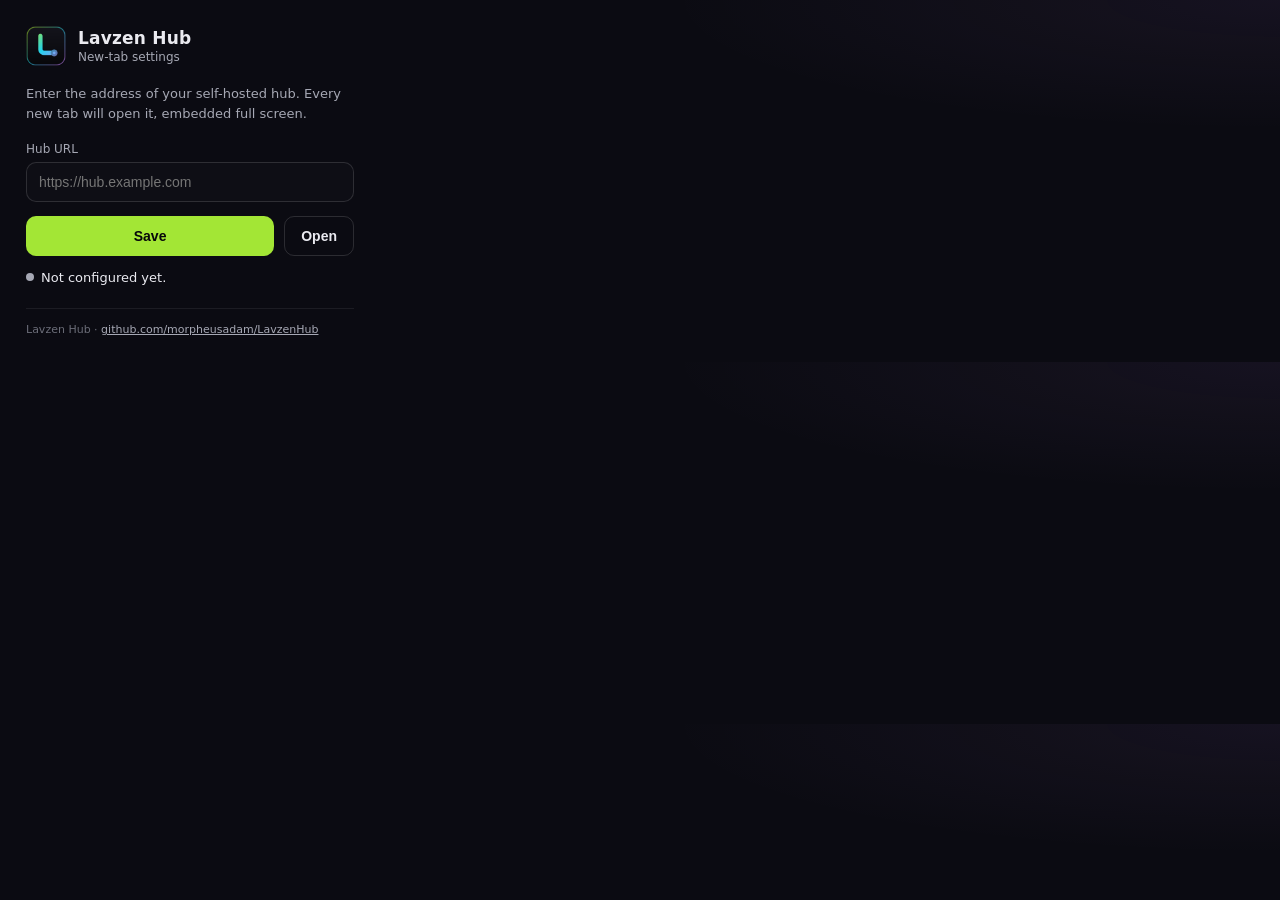
<file: extension/options.html>
<!doctype html>
<html lang="en">
<head>
  <meta charset="utf-8">
  <meta name="viewport" content="width=device-width, initial-scale=1">
  <title>Lavzen Hub — Settings</title>
  <link rel="icon" type="image/png" sizes="32x32" href="icons/icon32.png">
  <link rel="icon" type="image/png" sizes="128x128" href="icons/icon128.png">
  <style>
    :root {
      --bg: #0b0b12;
      --panel: #14141c;
      --border: #ffffff22;
      --text: #eaeaf0;
      --muted: #a6a8b4;
      --brand: #a3e635;
      --danger: #fb7185;
    }
    * { box-sizing: border-box; }
    body {
      font-family: system-ui, -apple-system, Segoe UI, sans-serif;
      background: radial-gradient(80% 60% at 100% 0%, #c084fc10, transparent 60%), var(--bg);
      color: var(--text); margin: 0; padding: 26px; width: 380px;
    }
    .head { display: flex; align-items: center; gap: 12px; margin-bottom: 18px; }
    .head img { width: 40px; height: 40px; }
    .head h1 { font-size: 17px; margin: 0; letter-spacing: .2px; }
    .head span { display: block; font-size: 12px; color: var(--muted); margin-top: 2px; }
    p.lead { color: var(--muted); font-size: 13px; line-height: 1.55; margin: 0 0 18px; }
    label { display: block; font-size: 12px; color: var(--muted); margin-bottom: 6px; }
    input {
      width: 100%; padding: 11px 12px; border-radius: 10px;
      border: 1px solid var(--border); background: #0e0e15; color: #fff; font-size: 14px;
      transition: border-color .15s ease;
    }
    input:focus { outline: none; border-color: var(--brand); }
    .row { display: flex; gap: 10px; margin-top: 14px; }
    button {
      flex: 1; padding: 11px 16px; border: 0; border-radius: 10px;
      font-weight: 700; font-size: 14px; cursor: pointer;
    }
    #save { background: var(--brand); color: #07070a; }
    #save:hover { filter: brightness(1.08); }
    #open {
      background: transparent; color: var(--text);
      border: 1px solid var(--border); flex: 0 0 auto;
    }
    #open:hover { border-color: var(--brand); color: var(--brand); }
    #open:disabled { opacity: .4; cursor: not-allowed; }
    .status { font-size: 13px; margin-top: 12px; min-height: 18px; display: flex; align-items: center; gap: 7px; }
    .dot { width: 8px; height: 8px; border-radius: 50%; background: var(--muted); flex: 0 0 auto; }
    .dot.on { background: var(--brand); box-shadow: 0 0 0 3px #a3e6352e; }
    .foot { margin-top: 22px; padding-top: 14px; border-top: 1px solid #ffffff12; font-size: 11px; color: #6b6d78; }
    .foot a { color: var(--muted); }
  </style>
</head>
<body>
  <div class="head">
    <img src="icons/icon128.png" alt="">
    <div>
      <h1>Lavzen Hub</h1>
      <span>New-tab settings</span>
    </div>
  </div>

  <p class="lead">Enter the address of your self-hosted hub. Every new tab will open it, embedded full screen.</p>

  <label for="url">Hub URL</label>
  <input id="url" type="url" placeholder="https://hub.example.com" autocomplete="off" spellcheck="false">

  <div class="row">
    <button id="save">Save</button>
    <button id="open" title="Open a new tab">Open</button>
  </div>

  <div class="status"><span class="dot" id="dot"></span><span id="msg">Not configured yet.</span></div>

  <div class="foot">Lavzen Hub · <a href="https://github.com/morpheusadam/LavzenHub" target="_blank" rel="noopener">github.com/morpheusadam/LavzenHub</a></div>

  <script src="options.js"></script>
</body>
</html>
</file>
